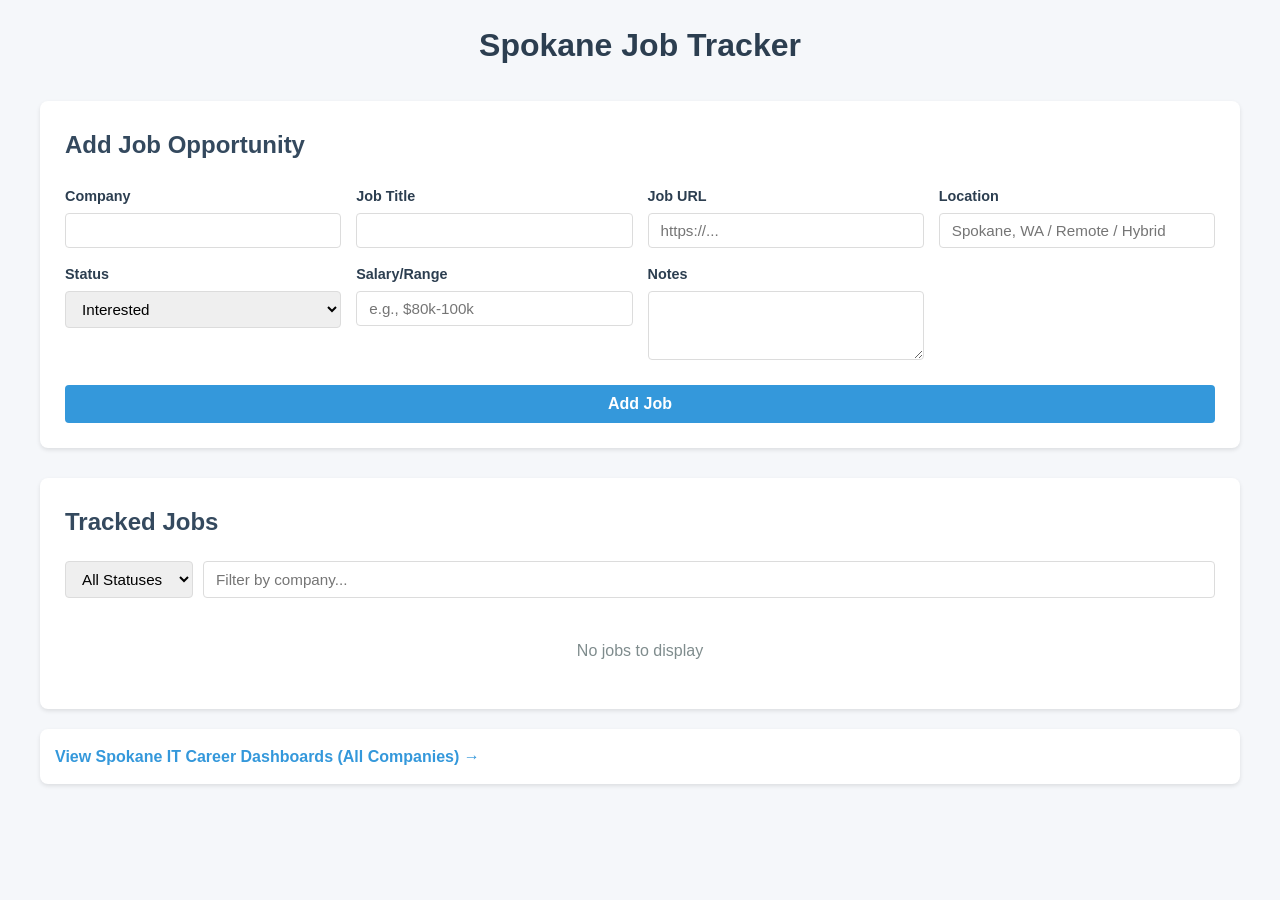
<file: index.html>
<!DOCTYPE html>
<html lang="en">
<head>
    <meta charset="UTF-8">
    <meta name="viewport" content="width=device-width, initial-scale=1.0">
    <title>Spokane Job Tracker</title>
    <link rel="stylesheet" href="style.css">
</head>
<body>
    <div class="container">
        <h1>Spokane Job Tracker</h1>
        
        <div class="add-job-form">
            <h2>Add Job Opportunity</h2>
            <form id="jobForm">
                <div class="form-group">
                    <label for="company">Company</label>
                    <input type="text" id="company" list="companyList" required>
                    <datalist id="companyList">
                        <option value="URM">
                        <option value="NoaNet">
                        <option value="F5">
                        <option value="TierPoint">
                        <option value="Avista">
                        <option value="Compunet">
                        <option value="OSOS">
                        <option value="WSDOT">
                        <option value="Other">
                    </datalist>
                </div>
                
                <div class="form-group">
                    <label for="title">Job Title</label>
                    <input type="text" id="title" required>
                </div>
                
                <div class="form-group">
                    <label for="url">Job URL</label>
                    <input type="url" id="url" placeholder="https://...">
                </div>
                
                <div class="form-group">
                    <label for="location">Location</label>
                    <input type="text" id="location" placeholder="Spokane, WA / Remote / Hybrid">
                </div>
                
                <div class="form-group">
                    <label for="status">Status</label>
                    <select id="status">
                        <option value="Interested">Interested</option>
                        <option value="Applied">Applied</option>
                        <option value="Interviewing">Interviewing</option>
                        <option value="Offer">Offer</option>
                        <option value="Rejected">Rejected</option>
                        <option value="Closed">Closed</option>
                    </select>
                </div>
                
                <div class="form-group">
                    <label for="salary">Salary/Range</label>
                    <input type="text" id="salary" placeholder="e.g., $80k-100k">
                </div>
                
                <div class="form-group">
                    <label for="notes">Notes</label>
                    <textarea id="notes" rows="3"></textarea>
                </div>
                
                <button type="submit">Add Job</button>
            </form>
        </div>
        
        <div class="job-list">
            <h2>Tracked Jobs</h2>
            <div class="filters">
                <select id="statusFilter">
                    <option value="all">All Statuses</option>
                    <option value="Interested">Interested</option>
                    <option value="Applied">Applied</option>
                    <option value="Interviewing">Interviewing</option>
                    <option value="Offer">Offer</option>
                    <option value="Rejected">Rejected</option>
                    <option value="Closed">Closed</option>
                </select>
                <input type="text" id="companyFilter" placeholder="Filter by company...">
            </div>
            <div id="jobs"></div>
        </div>
    </div>
    
    <script src="app.js"></script>
</body>
</html>

    <div class="container" style="margin-top: 20px;">
        <div style="background: white; padding: 15px; border-radius: 8px; box-shadow: 0 2px 4px rgba(0, 0, 0, 0.1);">
            <a href="dashboard.html" style="color: #3498db; text-decoration: none; font-weight: 600;">View Spokane IT Career Dashboards (All Companies) →</a>
        </div>
    </div>
</file>
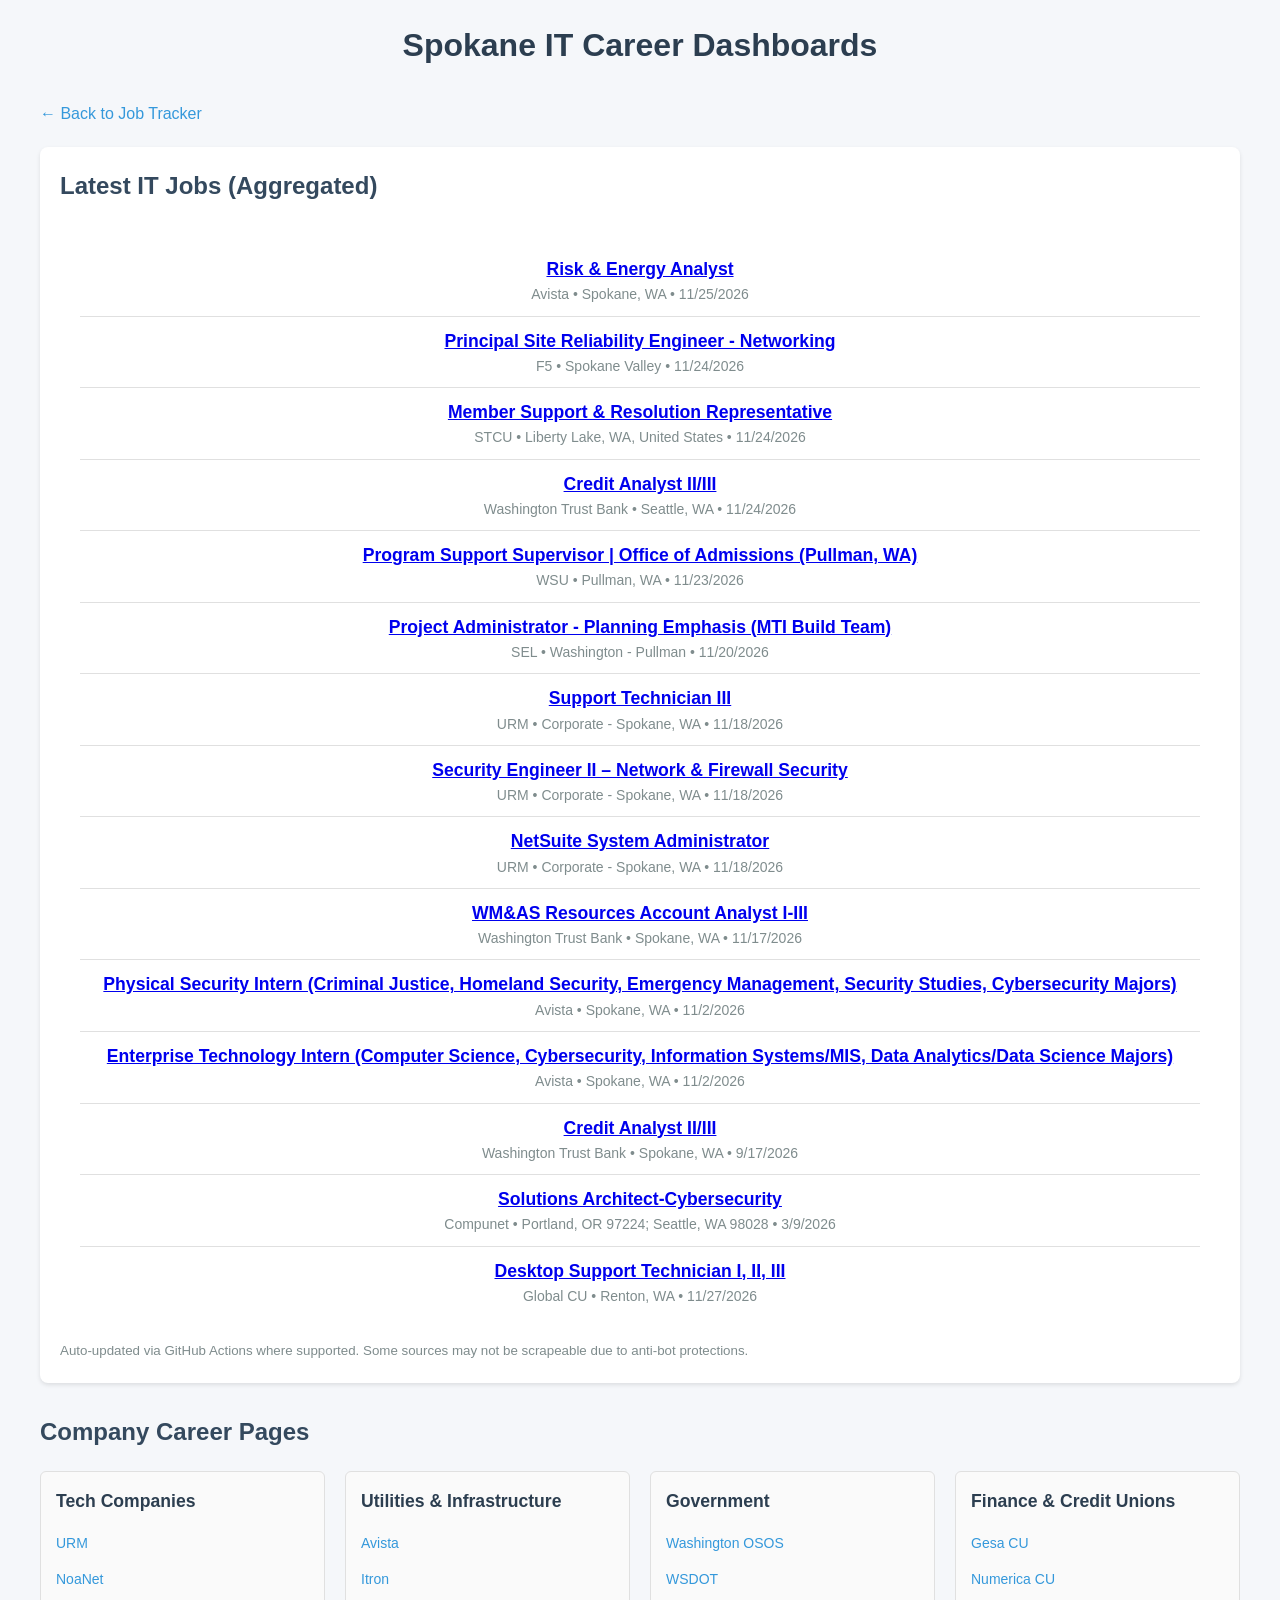
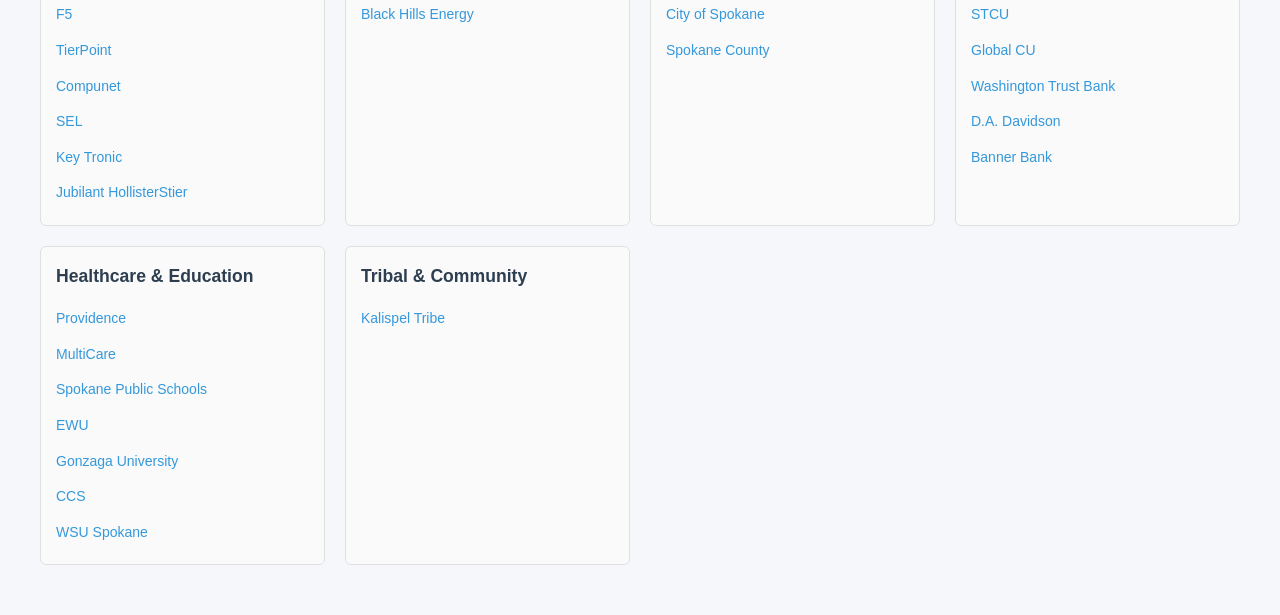
<file: dashboard.html>
<!DOCTYPE html>
<html lang="en">
<head>
    <meta charset="UTF-8">
    <meta name="viewport" content="width=device-width, initial-scale=1.0">
    <title>Spokane IT Career Dashboards</title>
    <link rel="stylesheet" href="style.css">
    <style>
        .dashboard-grid { display: grid; grid-template-columns: repeat(auto-fit, minmax(280px, 1fr)); gap: 20px; margin-bottom: 30px; }
        .category-card { background: #fafafa; border: 1px solid #e0e0e0; border-radius: 6px; padding: 15px; }
        .category-card h3 { color: #2c3e50; margin-bottom: 10px; font-size: 1.1rem; }
        .category-card ul { list-style: none; }
        .category-card li { padding: 5px 0; }
        .category-card a { color: #3498db; text-decoration: none; font-size: 0.875rem; }
        .category-card a:hover { text-decoration: underline; }
        .nav-links { margin-bottom: 20px; }
        .nav-links a { color: #3498db; text-decoration: none; margin-right: 15px; }
        .nav-links a:hover { text-decoration: underline; }
        .jobs-section { background: white; padding: 20px; border-radius: 8px; box-shadow: 0 2px 4px rgba(0, 0, 0, 0.1); margin-bottom: 30px; }
        .job-item { border-bottom: 1px solid #e0e0e0; padding: 10px 0; }
        .job-item:last-child { border-bottom: none; }
        .job-title { font-weight: 600; color: #2c3e50; }
        .job-meta { font-size: 0.875rem; color: #7f8c8d; }
        .loading { color: #7f8c8d; text-align: center; padding: 20px; }
    </style>
</head>
<body>
    <div class="container">
        <h1>Spokane IT Career Dashboards</h1>
        <div class="nav-links">
            <a href="index.html">← Back to Job Tracker</a>
        </div>

        <div class="jobs-section">
            <h2>Latest IT Jobs (Aggregated)</h2>
            <div id="aggregatedJobs" class="loading">Loading aggregated jobs...</div>
            <small style="color: #7f8c8d;">Auto-updated via GitHub Actions where supported. Some sources may not be scrapeable due to anti-bot protections.</small>
        </div>

        <h2>Company Career Pages</h2>
        <div class="dashboard-grid">
            <div class="category-card">
                <h3>Tech Companies</h3>
                <ul>
                    <li><a href="https://recruiting.paylocity.com/recruiting/jobs/All/6650dbeb-608a-4cef-a3a3-c10e3a6291cd/URM-Stores-Inc" target="_blank" rel="noopener">URM</a></li>
                    <li><a href="https://www.noanet.net/careers/" target="_blank" rel="noopener">NoaNet</a></li>
                    <li><a href="https://ffive.wd5.myworkdayjobs.com/f5jobs" target="_blank" rel="noopener">F5</a></li>
                    <li><a href="https://careers-tierpoint.icims.com/jobs/search?ss=1&hashed=-626007049" target="_blank" rel="noopener">TierPoint</a></li>
                    <li><a href="https://job-boards.greenhouse.io/compunetinc" target="_blank" rel="noopener">Compunet</a></li>
                    <li><a href="https://selinc.wd1.myworkdayjobs.com/SEL/20/refreshFacet/318c8bb6f553100021d223d9780d30be" target="_blank" rel="noopener">SEL</a></li>
                    <li><a href="https://www.keytronic.com/careers/" target="_blank" rel="noopener">Key Tronic</a></li>
                    <li><a href="https://jubilantcareer.jubl.com/" target="_blank" rel="noopener">Jubilant HollisterStier</a></li>
                </ul>
            </div>
            <div class="category-card">
                <h3>Utilities & Infrastructure</h3>
                <ul>
                    <li><a href="https://recruiting2.ultipro.com/AVI1000AMAST/JobBoard/362abf68-95c3-4b17-a39d-76a6efe5ff18" target="_blank" rel="noopener">Avista</a></li>
                    <li><a href="https://www.itron.com/careers" target="_blank" rel="noopener">Itron</a></li>
                    <li><a href="https://www.blackhillsenergy.com/careers" target="_blank" rel="noopener">Black Hills Energy</a></li>
                </ul>
            </div>
            <div class="category-card">
                <h3>Government</h3>
                <ul>
                    <li><a href="https://www.governmentjobs.com/careers/washington?department[0]=Office%20of%20the%20Secretary%20of%20State&sort=PostingDate%7CDescending" target="_blank" rel="noopener">Washington OSOS</a></li>
                    <li><a href="https://www.governmentjobs.com/careers/washington/wsdot" target="_blank" rel="noopener">WSDOT</a></li>
                    <li><a href="https://my.spokanecity.org/jobs/classified/" target="_blank" rel="noopener">City of Spokane</a></li>
                    <li><a href="https://spokanecounty.wd503.myworkdayjobs.com/en-US/Spokane" target="_blank" rel="noopener">Spokane County</a></li>
                </ul>
            </div>
            <div class="category-card">
                <h3>Finance & Credit Unions</h3>
                <ul>
                    <li><a href="https://www.paycomonline.net/v4/ats/web.php/portal/E7A3819EACC22746FA78AB1D19A8ACB0/career-page" target="_blank" rel="noopener">Gesa CU</a></li>
                    <li><a href="https://recruiting.paylocity.com/recruiting/jobs/All/3e0b08f9-66f1-4617-9a26-159571b53dc2/Numerica-Credit-Union" target="_blank" rel="noopener">Numerica CU</a></li>
                    <li><a href="https://careers.smartrecruiters.com/STCU1" target="_blank" rel="noopener">STCU</a></li>
                    <li><a href="https://careers-globalcu.icims.com/jobs/search?mobile=false&width=1694&height=500&bga=true&needsRedirect=false&jan1offset=-480&jun1offset=-420" target="_blank" rel="noopener">Global CU</a></li>
                    <li><a href="https://recruiting2.ultipro.com/WAS1000WTB/JobBoard/cb002c76-8419-4941-9c78-d28ae4e9c89e/?q=&o=postedDateDesc&w=&wc=&we=&wpst=" target="_blank" rel="noopener">Washington Trust Bank</a></li>
                    <li><a href="https://dadavidson.wd5.myworkdayjobs.com/DADavidson" target="_blank" rel="noopener">D.A. Davidson</a></li>
                    <li><a href="https://bannerbank.wd1.myworkdayjobs.com/BannerBank" target="_blank" rel="noopener">Banner Bank</a></li>
                </ul>
            </div>
            <div class="category-card">
                <h3>Healthcare & Education</h3>
                <ul>
                    <li><a href="https://www.providence.org/careers" target="_blank" rel="noopener">Providence</a></li>
                    <li><a href="https://jobs.multicare.org/" target="_blank" rel="noopener">MultiCare</a></li>
                    <li><a href="https://www.spokaneschools.org/jobs" target="_blank" rel="noopener">Spokane Public Schools</a></li>
                    <li><a href="https://jobs.hr.ewu.edu/" target="_blank" rel="noopener">EWU</a></li>
                    <li><a href="https://gonzaga.peopleadmin.com/" target="_blank" rel="noopener">Gonzaga University</a></li>
                    <li><a href="https://jobs.ccs.spokane.edu/" target="_blank" rel="noopener">CCS</a></li>
                    <li><a href="https://wsu.wd5.myworkdayjobs.com/WSU_Jobs" target="_blank" rel="noopener">WSU Spokane</a></li>
                </ul>
            </div>
            <div class="category-card">
                <h3>Tribal & Community</h3>
                <ul>
                    <li><a href="https://kalispeltribe.com/careers/" target="_blank" rel="noopener">Kalispel Tribe</a></li>
                </ul>
            </div>
        </div>
    </div>
    <script src="jobs.js"></script>
</body>
</html>
</file>
<file: style.css>
* {
    margin: 0;
    padding: 0;
    box-sizing: border-box;
}

body {
    font-family: -apple-system, BlinkMacSystemFont, 'Segoe UI', 'Roboto', 'Oxygen',
        'Ubuntu', 'Cantarell', 'Fira Sans', 'Droid Sans', 'Helvetica Neue',
        sans-serif;
    background-color: #f5f7fa;
    padding: 20px;
    line-height: 1.6;
}

.container {
    max-width: 1200px;
    margin: 0 auto;
}

h1 {
    color: #2c3e50;
    margin-bottom: 30px;
    text-align: center;
}

h2 {
    color: #34495e;
    margin-bottom: 20px;
    font-size: 1.5rem;
}

.add-job-form {
    background: white;
    padding: 25px;
    border-radius: 8px;
    box-shadow: 0 2px 4px rgba(0, 0, 0, 0.1);
    margin-bottom: 30px;
}

form {
    display: grid;
    grid-template-columns: repeat(auto-fit, minmax(250px, 1fr));
    gap: 15px;
}

.form-group {
    display: flex;
    flex-direction: column;
}

.form-group label {
    font-weight: 600;
    color: #2c3e50;
    margin-bottom: 5px;
    font-size: 0.9rem;
}

.form-group input,
.form-group select,
.form-group textarea {
    padding: 8px 12px;
    border: 1px solid #dcdcdc;
    border-radius: 4px;
    font-size: 0.95rem;
    font-family: inherit;
}

.form-group input:focus,
.form-group select:focus,
.form-group textarea:focus {
    outline: 2px solid #3498db;
    outline-offset: 2px;
    border-color: #3498db;
}

.form-group textarea {
    resize: vertical;
}

form button {
    grid-column: 1 / -1;
    padding: 10px 20px;
    background-color: #3498db;
    color: white;
    border: none;
    border-radius: 4px;
    cursor: pointer;
    font-size: 1rem;
    font-weight: 600;
    margin-top: 10px;
}

form button:hover {
    background-color: #2980b9;
}

form button:active {
    background-color: #2471a3;
}

.job-list {
    background: white;
    padding: 25px;
    border-radius: 8px;
    box-shadow: 0 2px 4px rgba(0, 0, 0, 0.1);
}

.filters {
    display: flex;
    gap: 10px;
    margin-bottom: 20px;
    flex-wrap: wrap;
}

.filters select,
.filters input {
    padding: 8px 12px;
    border: 1px solid #dcdcdc;
    border-radius: 4px;
    font-size: 0.95rem;
}

.filters input {
    flex: 1;
    min-width: 200px;
}

#jobs {
    display: flex;
    flex-direction: column;
    gap: 15px;
}

.job-card {
    border: 1px solid #e0e0e0;
    border-radius: 6px;
    padding: 15px;
    background: #fafafa;
}

.job-card:hover {
    box-shadow: 0 2px 8px rgba(0, 0, 0, 0.1);
}

.job-header {
    display: flex;
    justify-content: space-between;
    align-items: start;
    margin-bottom: 10px;
    flex-wrap: wrap;
    gap: 10px;
}

.job-title {
    font-size: 1.1rem;
    font-weight: 700;
    color: #2c3e50;
}

.job-company {
    font-size: 0.95rem;
    color: #7f8c8d;
    font-weight: 600;
}

.job-status {
    padding: 4px 10px;
    border-radius: 12px;
    font-size: 0.85rem;
    font-weight: 600;
    text-transform: uppercase;
}

.status-Interested {
    background-color: #e8f4fd;
    color: #2980b9;
}

.status-Applied {
    background-color: #fef9e7;
    color: #b7950b;
}

.status-Interviewing {
    background-color: #eafaf1;
    color: #229954;
}

.status-Offer {
    background-color: #d5f4e6;
    color: #1e8449;
    font-weight: 700;
}

.status-Rejected {
    background-color: #fdf2e9;
    color: #d35400;
}

.status-Closed {
    background-color: #f4f6f6;
    color: #566573;
}

.job-details {
    display: grid;
    grid-template-columns: repeat(auto-fit, minmax(200px, 1fr));
    gap: 8px;
    margin-bottom: 10px;
    font-size: 0.9rem;
    color: #34495e;
}

.job-details strong {
    color: #2c3e50;
}

.job-notes {
    background: white;
    padding: 8px;
    border-radius: 4px;
    border-left: 3px solid #3498db;
    font-size: 0.9rem;
    color: #34495e;
    margin-bottom: 10px;
    white-space: pre-wrap;
}

.job-actions {
    display: flex;
    gap: 8px;
    flex-wrap: wrap;
}

.btn {
    padding: 6px 12px;
    border: none;
    border-radius: 4px;
    cursor: pointer;
    font-size: 0.85rem;
    font-weight: 600;
}

.btn-edit {
    background-color: #95a5a6;
    color: white;
}

.btn-edit:hover {
    background-color: #7f8c8d;
}

.btn-delete {
    background-color: #e74c3c;
    color: white;
}

.btn-delete:hover {
    background-color: #c0392b;
}

.btn-url {
    background-color: #2ecc71;
    color: white;
    text-decoration: none;
    display: inline-block;
}

.btn-url:hover {
    background-color: #27ae60;
}

@media (max-width: 600px) {
    body {
        padding: 10px;
    }
    
    form {
        grid-template-columns: 1fr;
    }
    
    .job-header {
        flex-direction: column;
    }
    
    .job-details {
        grid-template-columns: 1fr;
    }
}
</file>
